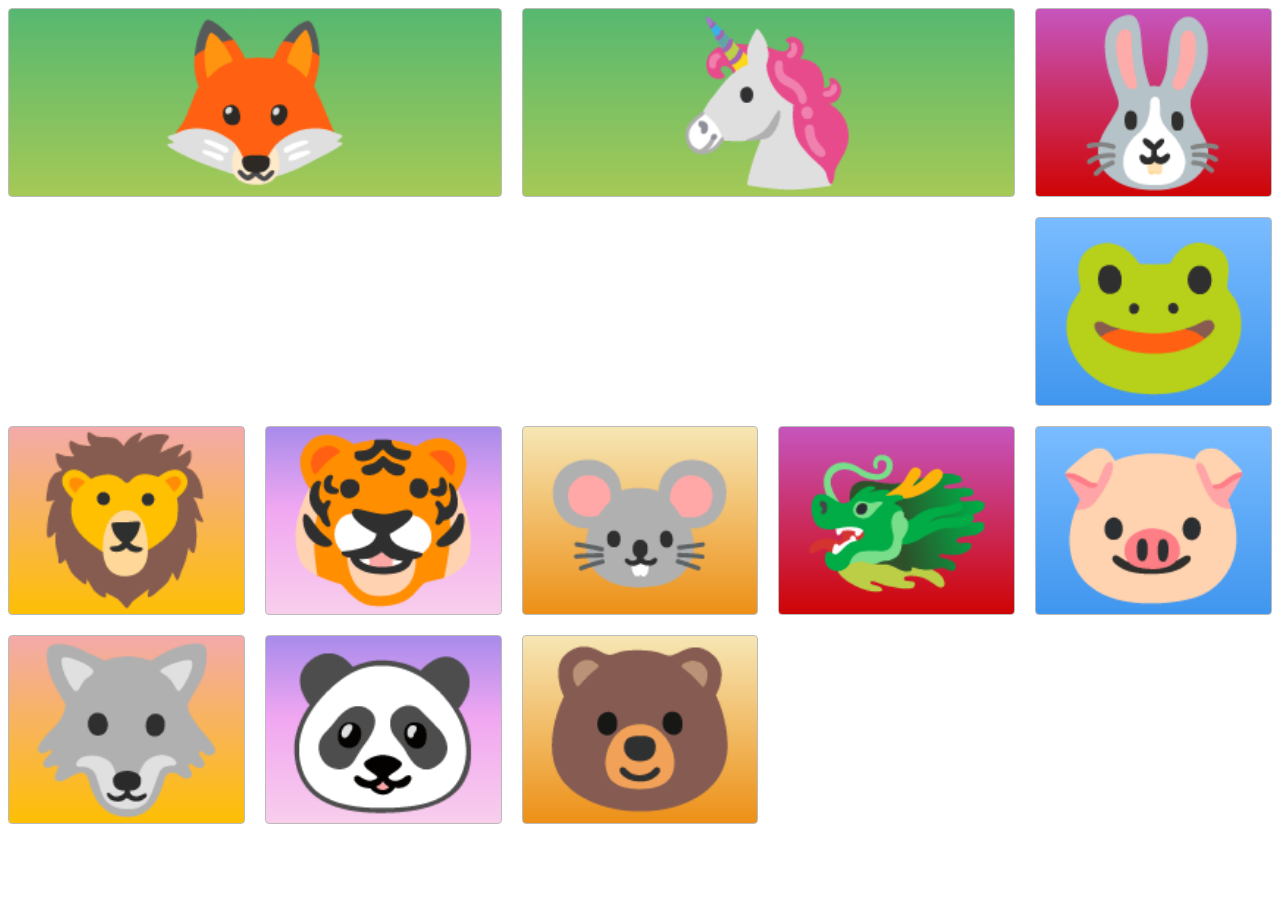
<file: CSS.Grid-Layout/index.html>
<!DOCTYPE html>
<html>
  <head>
    <!-- the below meta tag is default in most modern browsers. however if you have an
  older browser, the emojis may not show up properly. In which case you need this meta
  tag. Read more here: https://teamtreehouse.com/community/meta-charsetutf8-what-does-this-mean-or-what-does-it-do-i-deleted-it-from-the-code-and-nothing-changed -->
    <meta charset="utf-8" />
    <title>Grid Master</title>
    <link rel="stylesheet" type="text/css" href="./style.css" />
  </head>
  <body>
    <div class="container">
      <div class="zone green">🦊</div>
      <div class="zone red">🐰</div>
      <div class="zone blue">🐸</div>
      <div class="zone yellow">🦁</div>
      <div class="zone purple">🐯</div>
      <div class="zone brown">🐭</div>
      <div class="zone green">🦄</div>
      <div class="zone red">🐲</div>
      <div class="zone blue">🐷</div>
      <div class="zone yellow">🐺</div>
      <div class="zone purple">🐼</div>
      <div class="zone brown">🐻</div>
    </div>
  </body>
</html>
</file>
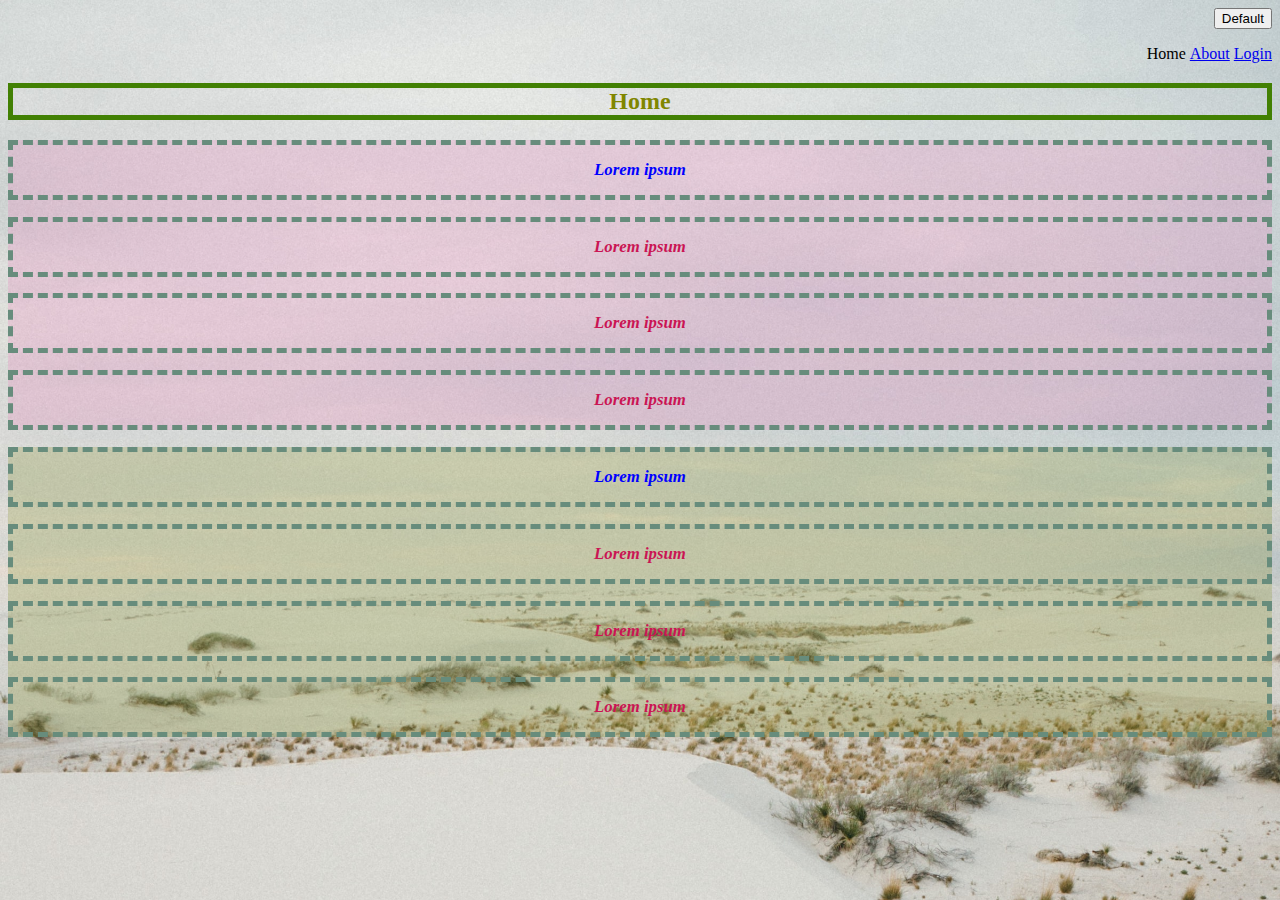
<file: CSS/index.html>
<!DOCTYPE html>
<html>
  <head>
    <title>My first website!</title>
    <link rel="stylesheet" type="text/css" href="/CSS/style.css" />
  </head>
  <body>
    <button class="btn btn-primary">Default</button>
    <header>
      <nav>
        <ul>
          <li>Home</li>
          <li><a href="about.html">About</a></li>
          <li><a href="login.html">Login</a></li>
        </ul>
      </nav>
    </header>
    <section>
      <h2>Home</h2>
      <div id="div1">
        <p class="webText active">Lorem ipsum</p>
        <p class="webText">Lorem ipsum</p>
        <p class="webText">Lorem ipsum</p>
        <p class="webText">Lorem ipsum</p>
      </div>
      <div id="div2">
        <p class="webText active">Lorem ipsum</p>
        <p class="webText">Lorem ipsum</p>
        <p class="webText">Lorem ipsum</p>
        <p class="webText">Lorem ipsum</p>
      </div>
    </section>
  </body>
</html>
</file>
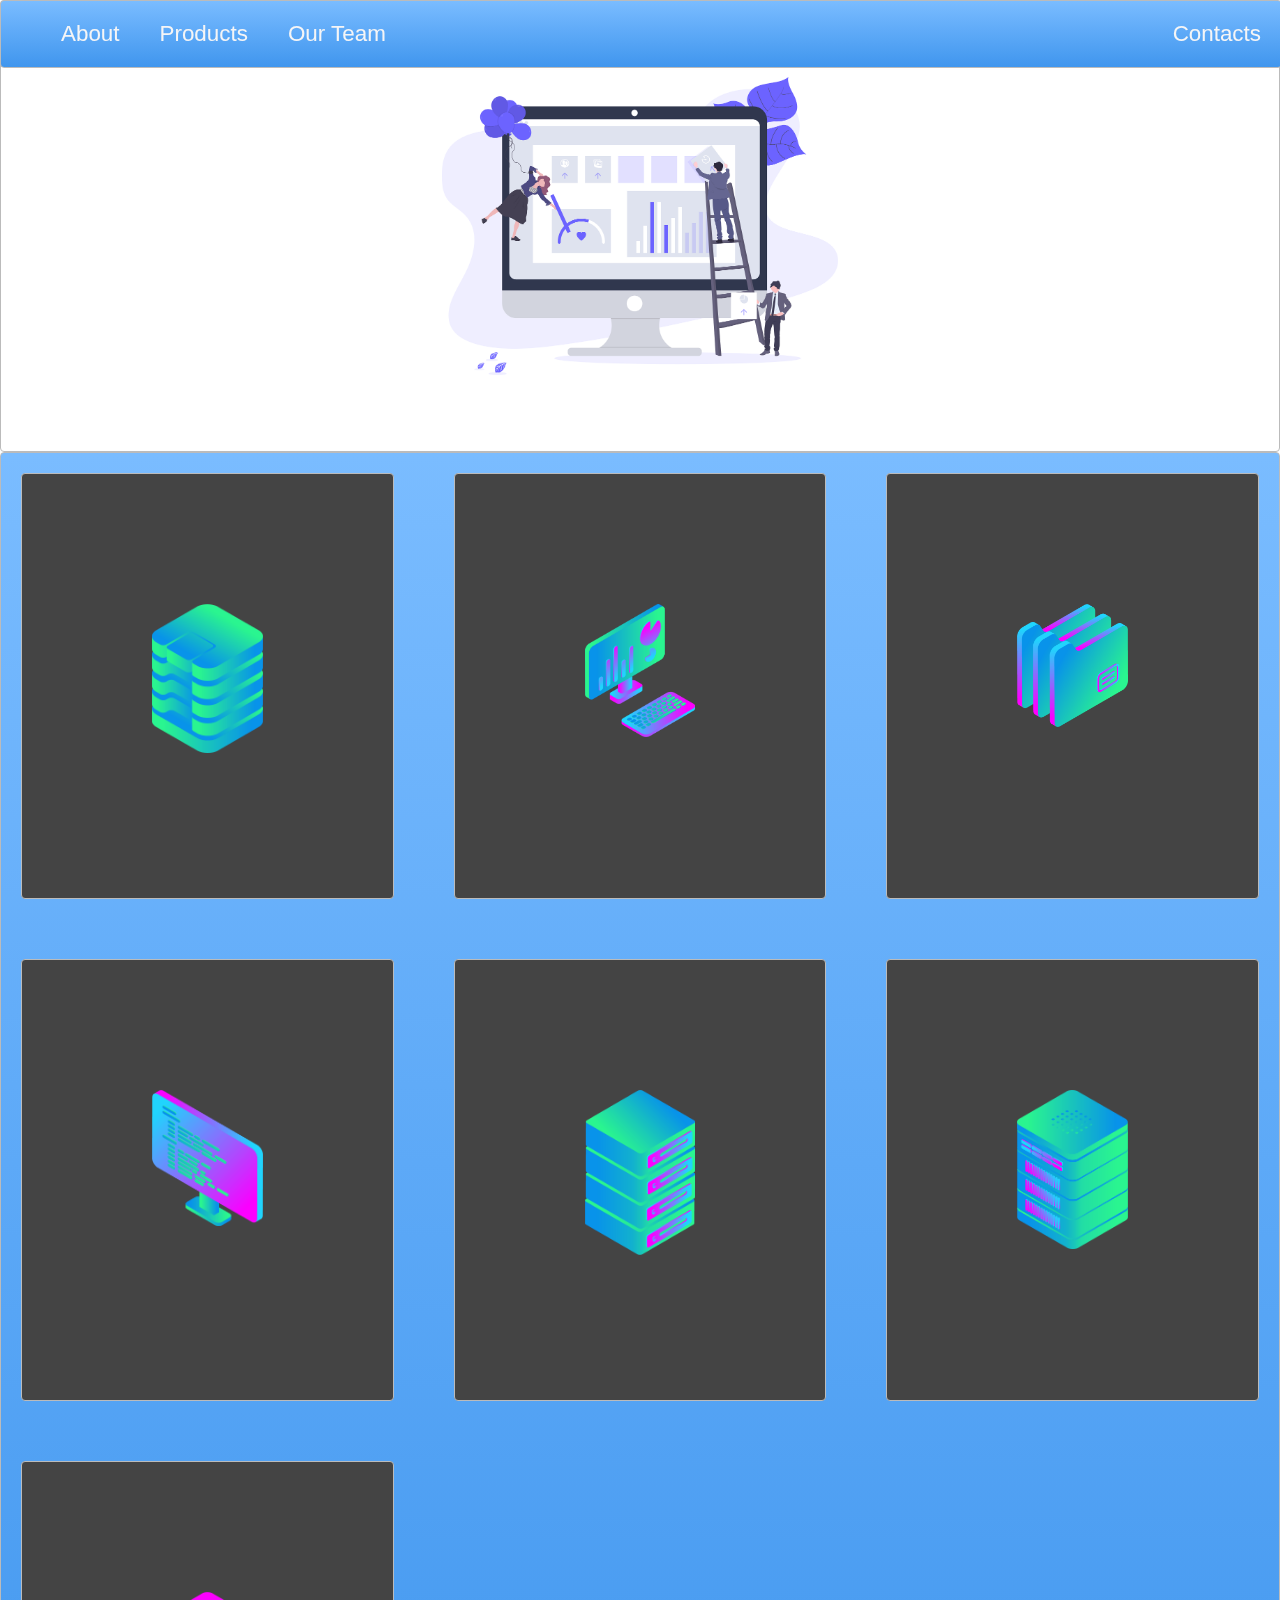
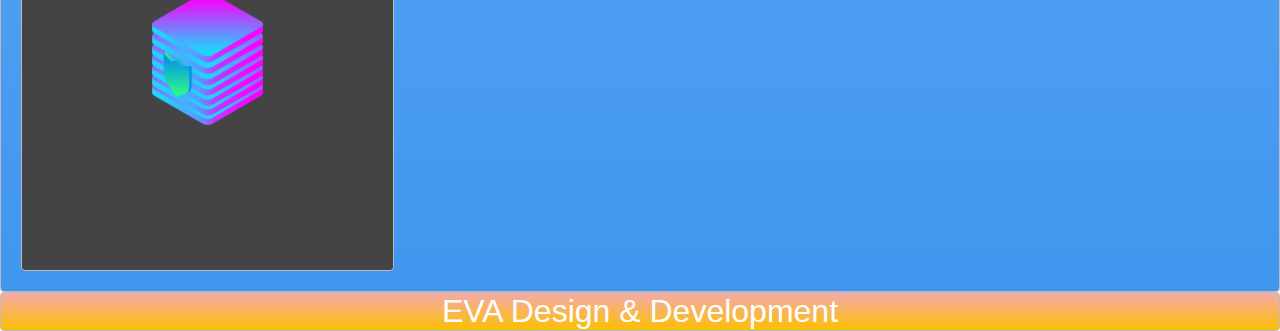
<file: CSS.Grid-Layout/project-start/index.html>
<!DOCTYPE html>
<html>
  <head>
    <title>Layout Master</title>
    <link rel="stylesheet" type="text/css" href="./style.css" />
  </head>
  <body>
    <nav class="zone blue sticky">
      <ul class="main-nav">
        <li><a href="">About</a></li>
        <li><a href="">Products</a></li>
        <li><a href="">Our Team</a></li>
        <li class="push"><a href="">Contacts</a></li>
      </ul>
    </nav>
    <div class="container zone">
      <img
        class="cover"
        src="/CSS.Grid-Layout/project-start/img/undraw.png"
        alt=""
      />
    </div>
    <div class="zone blue grid-wrapper">
      <div class="box zone">
        <img
          src="/CSS.Grid-Layout/project-start/img/data_storage_2_2.png"
          alt=""
        />
      </div>
      <div class="box zone">
        <img
          src="/CSS.Grid-Layout/project-start/img/desktop_analytics_2.png"
          alt=""
        />
      </div>
      <div class="box zone">
        <img src="/CSS.Grid-Layout/project-start/img/files_2.png" alt="" />
      </div>
      <div class="box zone">
        <img
          src="/CSS.Grid-Layout/project-start/img/monitor_coding_2.png"
          alt=""
        />
      </div>
      <div class="box zone">
        <img src="/CSS.Grid-Layout/project-start/img/server_2_2.png" alt="" />
      </div>
      <div class="box zone">
        <img src="/CSS.Grid-Layout/project-start/img/server_3.png" alt="" />
      </div>
      <div class="box zone">
        <img
          src="/CSS.Grid-Layout/project-start/img/server_safe_2.png"
          alt=""
        />
      </div>
    </div>
    <footer class="zone yellow">EVA Design & Development</footer>
  </body>
</html>
</file>
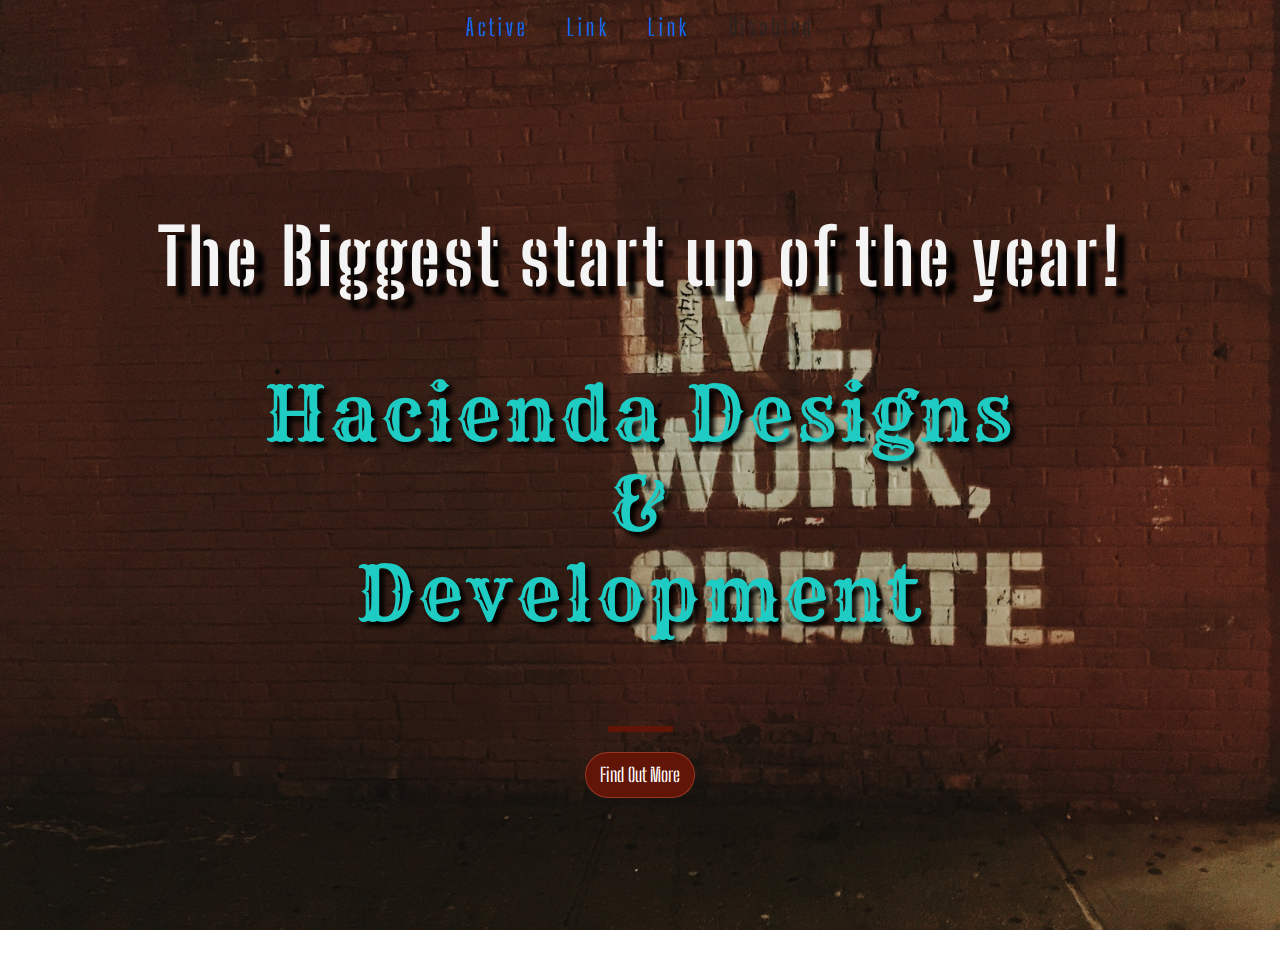
<file: Start-up-landing/startup_files/index.html>
<!DOCTYPE html>
<html>
  <head>
    <title>Startup</title>
    <!-- Required meta tags -->
    <meta charset="utf-8" />
    <meta
      name="viewport"
      content="width=device-width, initial-scale=1, shrink-to-fit=no"
    />
    <link rel="preconnect" href="https://fonts.googleapis.com" />
    <link rel="preconnect" href="https://fonts.gstatic.com" crossorigin />
    <link
      href="https://fonts.googleapis.com/css2?family=Rye&display=swap"
      rel="stylesheet"
    />
    <link
      href="https://fonts.googleapis.com/css2?family=Big+Shoulders+Stencil+Display:wght@300&display=swap"
      rel="stylesheet"
    />
    <!-- CSS only -->
    <link
      rel="stylesheet"
      href="	https://cdn.jsdelivr.net/npm/bootstrap@5.2.3/dist/css/bootstrap.min.css"
    />
    <!-- My own stylesheet -->
    <link href="/Start-up-landing/startup_files/style.css" rel="stylesheet" />
  </head>
  <body>
    <ul class="nav justify-content-center">
      <li class="nav-item">
        <a class="nav-link active" aria-current="page" href="#">Active</a>
      </li>
      <li class="nav-item">
        <a class="nav-link" href="#">Link</a>
      </li>
      <li class="nav-item">
        <a class="nav-link" href="#">Link</a>
      </li>
      <li class="nav-item">
        <a class="nav-link disabled">Disabled</a>
      </li>
    </ul>
    <div
      class="container d-flex justify-content-center align-items-center w-100 h-100"
    >
      <div class="row">
        <header class="text-center">
          <h1>
            <strong>The Biggest start up of the year!</strong>
          </h1>
          <h1 class="hacienda">
            Hacienda Designs <br />& <br />
            Development
          </h1>
        </header>
        <div class="buffer col-12"></div>
        <section class="text-center">
          <hr />
          <a
            href="https://mailchi.mp/ab560cfab0fd/hacienda-designs-development"
          >
            <button type="button" class="btn btn-primary btn-xl">
              Find Out More
            </button></a
          >
        </section>
      </div>
    </div>
  </body>
</html>
</file>
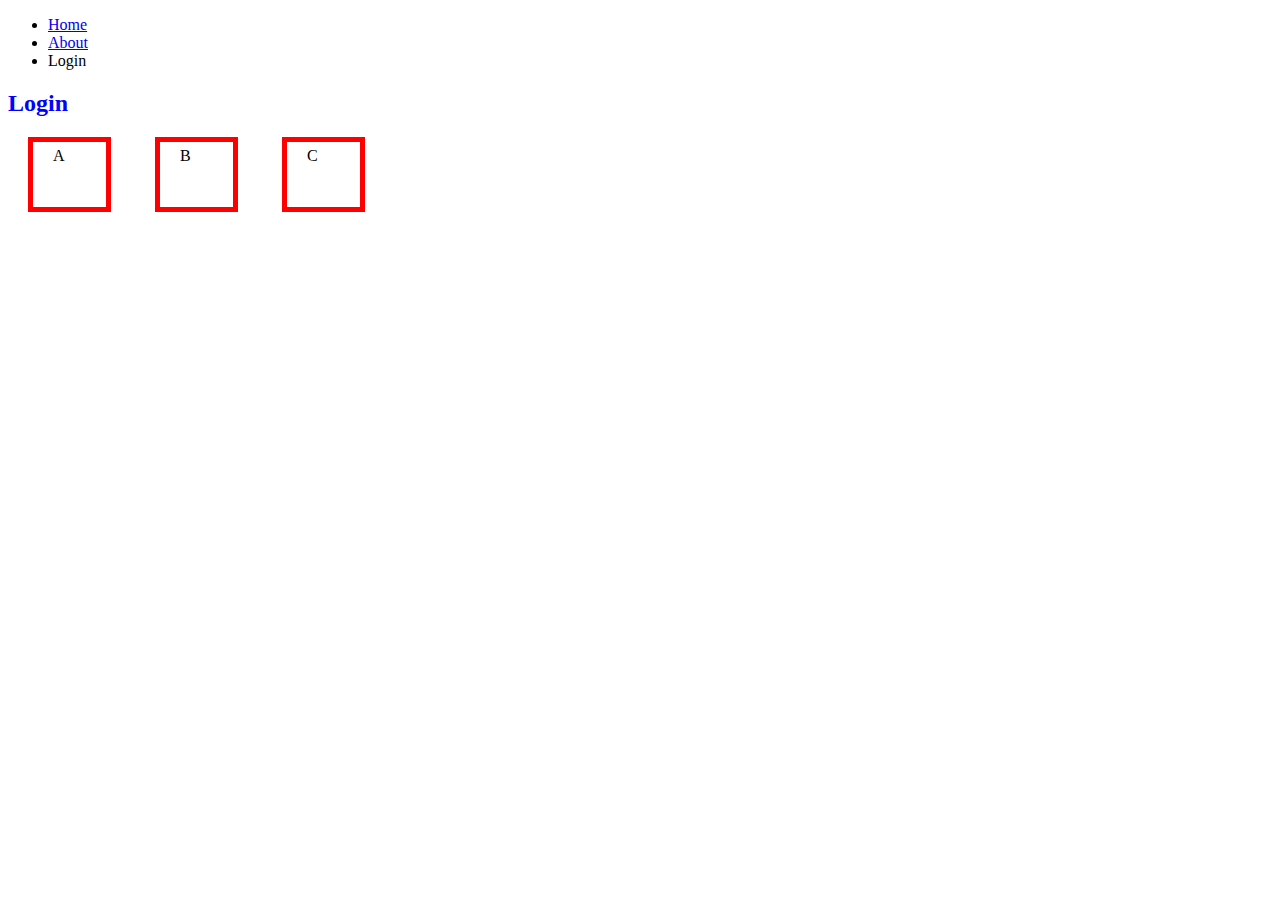
<file: CSS/login.html>
<!DOCTYPE html>
<html>
  <head>
    <title>My first website!</title>
    <link rel="stylesheet" type="text/css" href="/CSS/style2.css" />
  </head>
  <body>
    <header>
      <nav>
        <ul>
          <li><a href="index.html">Home</a></li>
          <li><a href="about.html">About</a></li>
          <li>Login</li>
        </ul>
      </nav>
    </header>
    <section>
      <h2>Login</h2>
      <div class="boxModel">A</div>
      <div class="boxModel">B</div>
      <div class="boxModel">C</div>
    </section>
  </body>
</html>
</file>
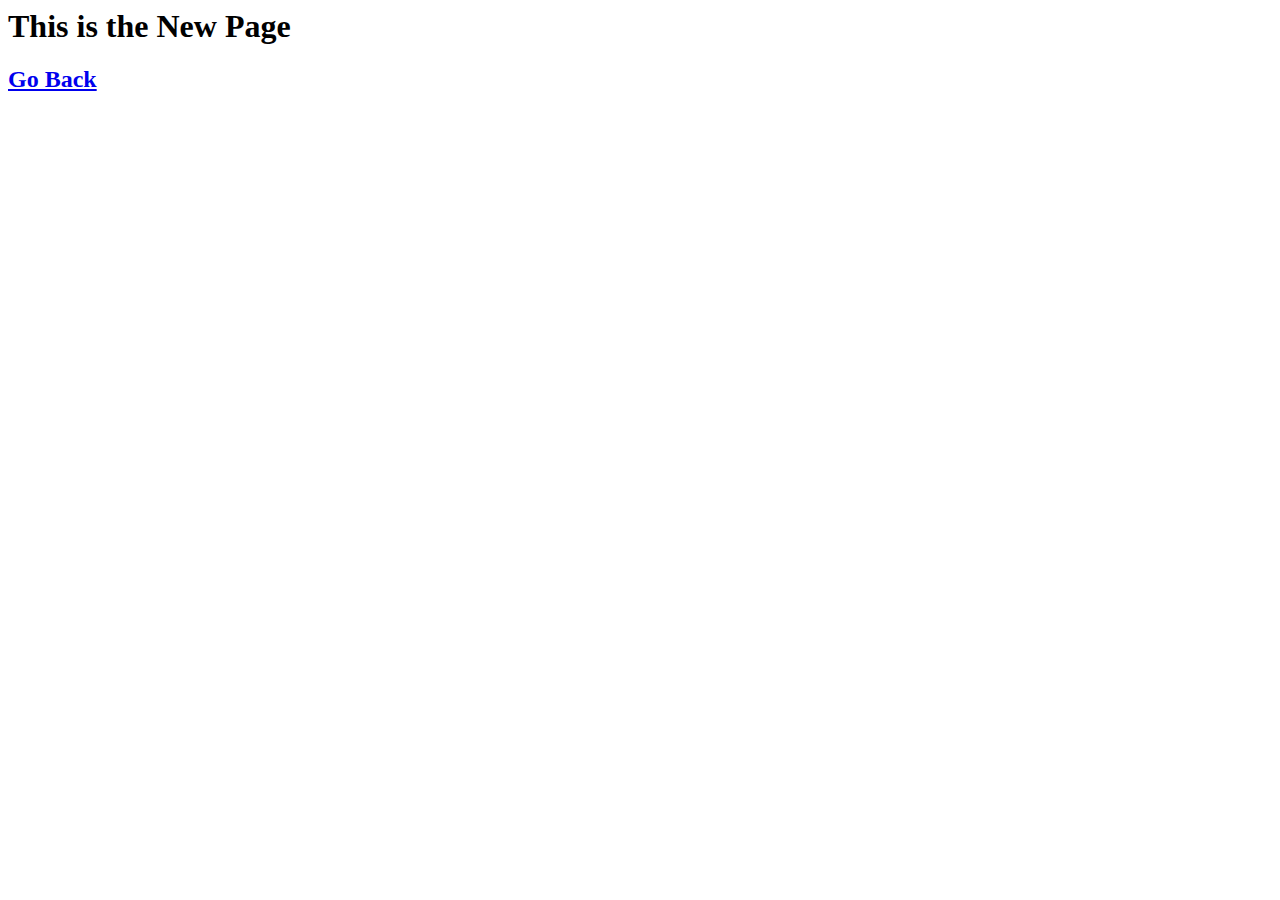
<file: HTML5/newIndexPage.html>
<html lang="en">
  <head>
    <meta charset="UTF-8" />
    <meta http-equiv="X-UA-Compatible" content="IE=edge" />
    <meta name="viewport" content="width=device-width, initial-scale=1.0" />
    <title>New Index Page</title>
    <h1>This is the New Page</h1>
    <a href="/ZTM-WebDev/HTML5/index.html"><h2>Go Back</h2></a>
  </head>
  <body></body>
</html>
</file>
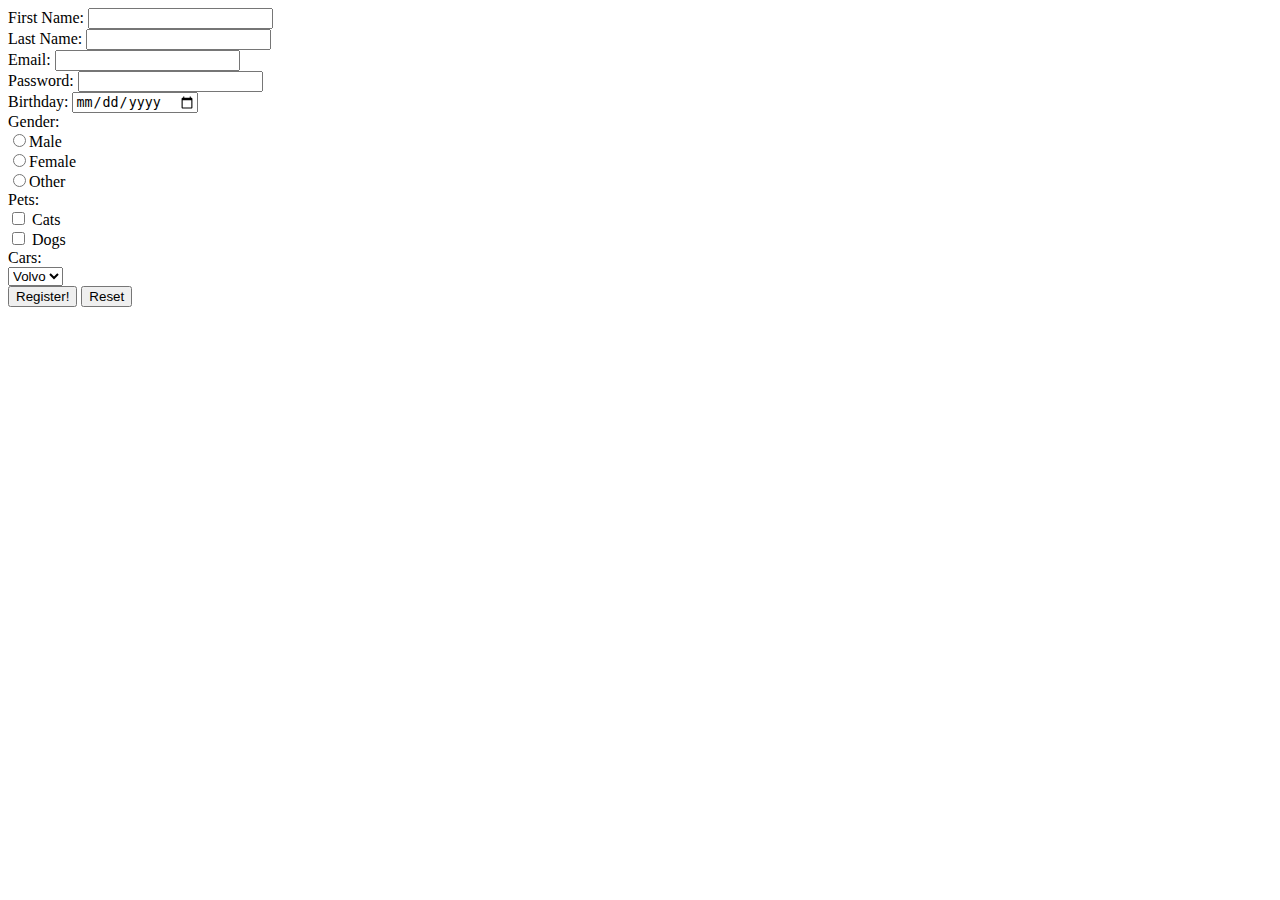
<file: HTML5/register.html>
<html lang="en">
  <head>
    <meta charset="UTF-8" />
    <meta http-equiv="X-UA-Compatible" content="IE=edge" />
    <meta name="viewport" content="width=device-width, initial-scale=1.0" />
    <title>Registration</title>
  </head>
  <body>
    <!-- ? use GET not POST-->

    <form method="get">
      First Name: <input type="text" name="firstName" /><br />
      Last Name: <input type="text" name="lastName" /><br />
      Email: <input type="email" name="email" required /><br />
      Password: <input type="password" name="password" min="5" /><br />
      Birthday: <input type="date" name="birthday" /><br />
      Gender: <br />
      <input type="radio" name="gender" value="Males" />Male<br />
      <input type="radio" name="gender" value="Female" />Female<br />
      <input type="radio" name="gender" value="Other" />Other<br />
      Pets: <br />
      <input type="checkbox" name="cat" /> Cats <br />
      <input type="checkbox" name="dog" /> Dogs <br />
      Cars: <br />
      <select name="Cars">
        <option value="Volvo" name="Volvo">Volvo</option>
        <option value="Audi" name="Audi">Audi</option></select
      ><br />

      <input type="submit" value="Register!" />
      <input type="reset" />
    </form>
  </body>
</html>
</file>
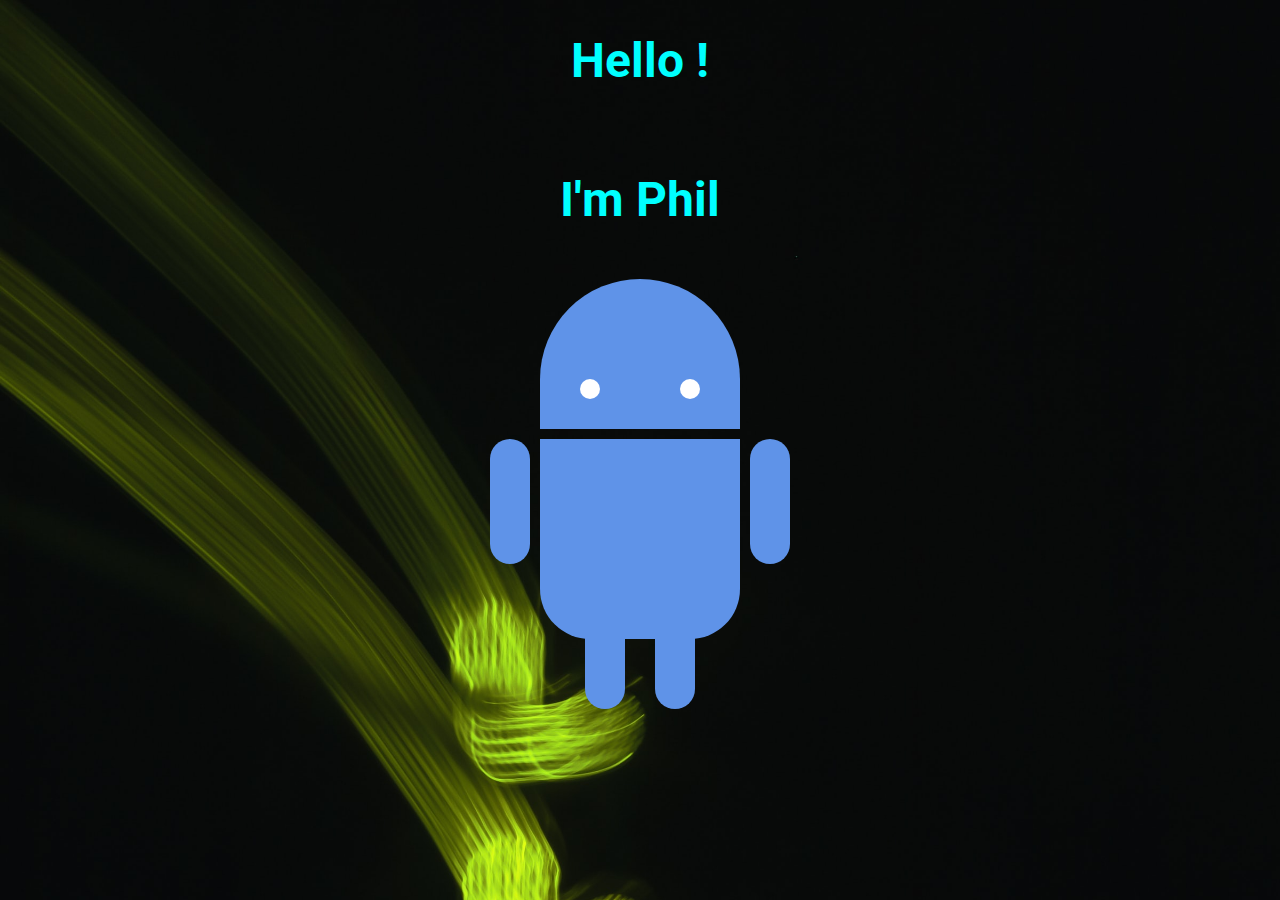
<file: Projects/Robot_Friend/index.Robot.html>
<!DOCTYPE html>
<html>
  <head>
    <title>RoboPage</title>
    <link
      rel="stylesheet"
      type="text/css"
      href="/Projects/Robot_Friend/style.Robot.css"
    />
    <link
      href="https://fonts.googleapis.com/css?family=Roboto"
      rel="stylesheet"
    />
  </head>
  <body>
    <h1 class="hello">Hello !</h1>
    <br />
    <h1 class="phil">I'm Phil</h1>
    <br />
    <div class="robots">
      <div class="android">
        <div class="head">
          <div class="eyes">
            <div class="left_eye"></div>
            <div class="right_eye"></div>
          </div>
        </div>
        <div class="upper_body">
          <div class="left_arm"></div>
          <div class="torso"></div>
          <div class="right_arm"></div>
        </div>
        <div class="lower_body">
          <div class="left_leg"></div>
          <div class="right_leg"></div>
        </div>
      </div>
    </div>
    <div class="parent"></div>
  </body>
</html>
</file>
<file: CSS.Grid-Layout/style.css>
.container {
     display: grid;
     gap: 20px;
     grid-template-columns: repeat(auto-fill, minmax(200px, 1fr));
     grid-template-rows: 1fr;

 }

 .green {
     grid-column: span 2;
     grid-row: 1/3;
     align-self: start;
 }

 .zone {
     cursor: pointer;
     text-align: center;
     font-size: 10em;
     border-radius: 4px;
     border: 1px solid #bbb;
     transition: all 0.3s linear;
 }

 .zone:hover {
     -webkit-box-shadow: rgba(0, 0, 0, 0.8) 0px 5px 15px, inset rgba(0, 0, 0, 0.15) 0px -10px 20px;
     -moz-box-shadow: rgba(0, 0, 0, 0.8) 0px 5px 15px, inset rgba(0, 0, 0, 0.15) 0px -10px 20px;
     -o-box-shadow: rgba(0, 0, 0, 0.8) 0px 5px 15px, inset rgba(0, 0, 0, 0.15) 0px -10px 20px;
     box-shadow: rgba(0, 0, 0, 0.8) 0px 5px 15px, inset rgba(0, 0, 0, 0.15) 0px -10px 20px;
 }


 /*https://paulund.co.uk/how-to-create-shiny-css-buttons*/
 /***********************************************************************
 *  Green Background
 **********************************************************************/
 .green {
     background: #56B870;
     /* Old browsers */
     background: -moz-linear-gradient(top, #56B870 0%, #a5c956 100%);
     /* FF3.6+ */
     background: -webkit-gradient(linear, left top, left bottom, color-stop(0%, #56B870), color-stop(100%, #a5c956));
     /* Chrome,Safari4+ */
     background: -webkit-linear-gradient(top, #56B870 0%, #a5c956 100%);
     /* Chrome10+,Safari5.1+ */
     background: -o-linear-gradient(top, #56B870 0%, #a5c956 100%);
     /* Opera 11.10+ */
     background: -ms-linear-gradient(top, #56B870 0%, #a5c956 100%);
     /* IE10+ */
     background: linear-gradient(top, #56B870 0%, #a5c956 100%);
     /* W3C */
 }

 /***********************************************************************
 *  Red Background
 **********************************************************************/
 .red {
     background: #C655BE;
     /* Old browsers */
     background: -moz-linear-gradient(top, #C655BE 0%, #cf0404 100%);
     /* FF3.6+ */
     background: -webkit-gradient(linear, left top, left bottom, color-stop(0%, #C655BE), color-stop(100%, #cf0404));
     /* Chrome,Safari4+ */
     background: -webkit-linear-gradient(top, #C655BE 0%, #cf0404 100%);
     /* Chrome10+,Safari5.1+ */
     background: -o-linear-gradient(top, #C655BE 0%, #cf0404 100%);
     /* Opera 11.10+ */
     background: -ms-linear-gradient(top, #C655BE 0%, #cf0404 100%);
     /* IE10+ */
     background: linear-gradient(top, #C655BE 0%, #cf0404 100%);
     /* W3C */
 }

 /***********************************************************************
 *  Yellow Background
 **********************************************************************/
 .yellow {
     background: #F3AAAA;
     /* Old browsers */
     background: -moz-linear-gradient(top, #F3AAAA 0%, #febf04 100%);
     /* FF3.6+ */
     background: -webkit-gradient(linear, left top, left bottom, color-stop(0%, #F3AAAA), color-stop(100%, #febf04));
     /* Chrome,Safari4+ */
     background: -webkit-linear-gradient(top, #F3AAAA 0%, #febf04 100%);
     /* Chrome10+,Safari5.1+ */
     background: -o-linear-gradient(top, #F3AAAA 0%, #febf04 100%);
     /* Opera 11.10+ */
     background: -ms-linear-gradient(top, #F3AAAA 0%, #febf04 100%);
     /* IE10+ */
     background: linear-gradient(top, #F3AAAA 0%, #febf04 100%);
     /* W3C */
 }

 /***********************************************************************
 *  Blue Background
 **********************************************************************/
 .blue {
     background: #7abcff;
     /* Old browsers */
     background: -moz-linear-gradient(top, #7abcff 0%, #60abf8 44%, #4096ee 100%);
     /* FF3.6+ */
     background: -webkit-gradient(linear, left top, left bottom, color-stop(0%, #7abcff), color-stop(44%, #60abf8), color-stop(100%, #4096ee));
     /* Chrome,Safari4+ */
     background: -webkit-linear-gradient(top, #7abcff 0%, #60abf8 44%, #4096ee 100%);
     /* Chrome10+,Safari5.1+ */
     background: -o-linear-gradient(top, #7abcff 0%, #60abf8 44%, #4096ee 100%);
     /* Opera 11.10+ */
     background: -ms-linear-gradient(top, #7abcff 0%, #60abf8 44%, #4096ee 100%);
     /* IE10+ */
     background: linear-gradient(top, #7abcff 0%, #60abf8 44%, #4096ee 100%);
     /* W3C */
 }

 /***********************************************************************
 *  Purple Background
 **********************************************************************/
 .purple {
     background: #A88BEB;
     /* Old browsers */
     background: -moz-linear-gradient(top, #A88BEB 0%, #F1A7F1 44%, #F8CEEC 100%);
     /* FF3.6+ */
     background: -webkit-gradient(linear, left top, left bottom, color-stop(0%, #A88BEB), color-stop(44%, #F1A7F1), color-stop(100%, #F8CEEC));
     /* Chrome,Safari4+ */
     background: -webkit-linear-gradient(top, #A88BEB 0%, #F1A7F1 44%, #F8CEEC 100%);
     /* Chrome10+,Safari5.1+ */
     background: -o-linear-gradient(top, #A88BEB 0%, #F1A7F1 44%, #F8CEEC 100%);
     /* Opera 11.10+ */
     background: -ms-linear-gradient(top, #A88BEB 0%, #F1A7F1 44%, #F8CEEC 100%);
     /* IE10+ */
     background: linear-gradient(top, #A88BEB 0%, #F1A7F1 44%, #F8CEEC 100%);
     /* W3C */
 }

 /***********************************************************************
 *  Brown Background
 **********************************************************************/
 .brown {
     background: #f6e6b4;
     /* Old browsers */
     background: -moz-linear-gradient(top, #f6e6b4 0%, #ed9017 100%);
     /* FF3.6+ */
     background: -webkit-gradient(linear, left top, left bottom, color-stop(0%, #f6e6b4), color-stop(100%, #ed9017));
     /* Chrome,Safari4+ */
     background: -webkit-linear-gradient(top, #f6e6b4 0%, #ed9017 100%);
     /* Chrome10+,Safari5.1+ */
     background: -o-linear-gradient(top, #f6e6b4 0%, #ed9017 100%);
     /* Opera 11.10+ */
     background: -ms-linear-gradient(top, #f6e6b4 0%, #ed9017 100%);
     /* IE10+ */
     background: linear-gradient(top, #f6e6b4 0%, #ed9017 100%);
     /* W3C */
     filter: progid:DXImageTransform.Microsoft.gradient(startColorstr='#f6e6b4', endColorstr='#ed9017', GradientType=0);
     /* IE6-9 */
 }
</file>
<file: CSS/style.css>
*{
    text-align: right;
}

body{
    background-image: url(/CSS/Images/White_sand.jpg);
    background-size:cover;
}




h2{
    color:#808600;
    text-align: center;
    border: 5px solid #428003;
    cursor: pointer;
}
p{
    color:#808600;
    text-align: center;
    border: 5px solid #428003;
    cursor: pointer;
}



p{  
    color: #ca1554;
    line-height: 50px ;
    font-style: italic;
    font-weight: bold;
    font-size: 105%;
    font-family: 'Poiret One', cursive;
}

img{
    float: right;
}
footer{
    clear: both;
    text-align:center ;
    font-weight: bold;
    font-size: 105%;
    font-family: 'Poiret One', cursive;
    border: 2px dashed  #428003;
}
li{ 
    list-style: none;
    display: inline-block;
}

.webText{
    border: 5px dashed  #678c7c;
    ;
}
.active{
    color: blue ;
}


#div1{
    background: rgba(247, 110, 185, 0.2);
}

#div2{
    background-color:rgba(114, 132, 1, 0.2) ;
}
</file>
<file: CSS.Grid-Layout/project-start/style.css>
body {
    margin: auto 0;
    font-family: Arial, Helvetica, sans-serif;
}


.zone {
    cursor: pointer;
    /* display: inline-block; */
    color: #FFF;
    font-size: 2em;
    border-radius: 4px;
    border: 1px solid #bbb;
    transition: all 0.3s linear;
}

.zone:hover {
    -webkit-box-shadow: rgba(0, 0, 0, 0.8) 0px 5px 15px, inset rgba(0, 0, 0, 0.15) 0px -10px 20px;
    -moz-box-shadow: rgba(0, 0, 0, 0.8) 0px 5px 15px, inset rgba(0, 0, 0, 0.15) 0px -10px 20px;
    -o-box-shadow: rgba(0, 0, 0, 0.8) 0px 5px 15px, inset rgba(0, 0, 0, 0.15) 0px -10px 20px;
    box-shadow: rgba(0, 0, 0, 0.8) 0px 5px 15px, inset rgba(0, 0, 0, 0.15) 0px -10px 20px;
}

.box:hover {
    transform: rotate(-7deg);

}

/* nav */
.sticky {
    position: fixed;
    top: 0;
    width: 100%;
}

.main-nav {
    display: flex;
    list-style: none;
    font-size: .7em;
    margin: 0;
}

@media only screen and(max-with:600px) {
    .main-nav {
        font-size: .5em;
        padding: 0;
    }
}

li {
    padding: 20px;
}

.push {
    margin-left: auto;
}

a {
    color: #f5f5f6;
    text-decoration: none;
}

/* COVER */
.container {
    display: flex;
    align-items: center;
    justify-content: center;
    height: 50vh;

}

.cover {
    width: 30rem;
}

/* GRID */
.grid-wrapper {
    display: grid;
    gap: 20px;
    grid-template-columns: repeat(auto-fill, minmax(350px, 1fr));

}

.box>img {
    width: 100%;
}

.box {
    background-color: #444;
    padding: 130px;
    margin: 20px;
}

footer {
    text-align: center;
}




/*https://paulund.co.uk/how-to-create-shiny-css-buttons*/
/***********************************************************************
 *  Green Background
 **********************************************************************/
.green {
    background: #56B870;
    /* Old browsers */
    background: -moz-linear-gradient(top, #56B870 0%, #a5c956 100%);
    /* FF3.6+ */
    background: -webkit-gradient(linear, left top, left bottom, color-stop(0%, #56B870), color-stop(100%, #a5c956));
    /* Chrome,Safari4+ */
    background: -webkit-linear-gradient(top, #56B870 0%, #a5c956 100%);
    /* Chrome10+,Safari5.1+ */
    background: -o-linear-gradient(top, #56B870 0%, #a5c956 100%);
    /* Opera 11.10+ */
    background: -ms-linear-gradient(top, #56B870 0%, #a5c956 100%);
    /* IE10+ */
    background: linear-gradient(top, #56B870 0%, #a5c956 100%);
    /* W3C */
}

/***********************************************************************
 *  Red Background
 **********************************************************************/
.red {
    background: #C655BE;
    /* Old browsers */
    background: -moz-linear-gradient(top, #C655BE 0%, #cf0404 100%);
    /* FF3.6+ */
    background: -webkit-gradient(linear, left top, left bottom, color-stop(0%, #C655BE), color-stop(100%, #cf0404));
    /* Chrome,Safari4+ */
    background: -webkit-linear-gradient(top, #C655BE 0%, #cf0404 100%);
    /* Chrome10+,Safari5.1+ */
    background: -o-linear-gradient(top, #C655BE 0%, #cf0404 100%);
    /* Opera 11.10+ */
    background: -ms-linear-gradient(top, #C655BE 0%, #cf0404 100%);
    /* IE10+ */
    background: linear-gradient(top, #C655BE 0%, #cf0404 100%);
    /* W3C */
}

/***********************************************************************
 *  Yellow Background
 **********************************************************************/
.yellow {
    background: #F3AAAA;
    /* Old browsers */
    background: -moz-linear-gradient(top, #F3AAAA 0%, #febf04 100%);
    /* FF3.6+ */
    background: -webkit-gradient(linear, left top, left bottom, color-stop(0%, #F3AAAA), color-stop(100%, #febf04));
    /* Chrome,Safari4+ */
    background: -webkit-linear-gradient(top, #F3AAAA 0%, #febf04 100%);
    /* Chrome10+,Safari5.1+ */
    background: -o-linear-gradient(top, #F3AAAA 0%, #febf04 100%);
    /* Opera 11.10+ */
    background: -ms-linear-gradient(top, #F3AAAA 0%, #febf04 100%);
    /* IE10+ */
    background: linear-gradient(top, #F3AAAA 0%, #febf04 100%);
    /* W3C */
}

/***********************************************************************
 *  Blue Background
 **********************************************************************/
.blue {
    background: #7abcff;
    /* Old browsers */
    background: -moz-linear-gradient(top, #7abcff 0%, #60abf8 44%, #4096ee 100%);
    /* FF3.6+ */
    background: -webkit-gradient(linear, left top, left bottom, color-stop(0%, #7abcff), color-stop(44%, #60abf8), color-stop(100%, #4096ee));
    /* Chrome,Safari4+ */
    background: -webkit-linear-gradient(top, #7abcff 0%, #60abf8 44%, #4096ee 100%);
    /* Chrome10+,Safari5.1+ */
    background: -o-linear-gradient(top, #7abcff 0%, #60abf8 44%, #4096ee 100%);
    /* Opera 11.10+ */
    background: -ms-linear-gradient(top, #7abcff 0%, #60abf8 44%, #4096ee 100%);
    /* IE10+ */
    background: linear-gradient(top, #7abcff 0%, #60abf8 44%, #4096ee 100%);
    /* W3C */
}
</file>
<file: Start-up-landing/startup_files/style.css>
body,
html {
  font-family: 'Big Shoulders Stencil Display', cursive;

  font-size: 1.2rem;
  letter-spacing: .2rem;
  width: 100%;
  height: 100%;
  background: url(/Start-up-landing/startup_files/images/jon-tyson-QL0FAxaq2z0-unsplash.jpg) no-repeat center center fixed;
  background-size: cover;
}



strong {
  transition: ease-in 2s;

  font-size: 4rem;
  color: rgb(244, 244, 244);
  text-shadow: 10px 10px 5px #000000;
  padding-top: 2rem;
}

.hacienda {
  font-family: 'Rye', cursive;
  transition: ease-in 2s;
  font-size: 75px;
  color: rgb(30, 204, 195);
  text-shadow: 5px 5px 5px #000000;
  padding-top: 3rem;
}

.buffer {
  height: 3rem;
}

.btn {
  font-weight: 500;
  border-radius: 300px;
}

.btn-primary {
  background-color: #611507;
  border-color: #d658427e;
}

.btn-primary:hover {
  background-color: black;
  border-color: #F05F44;
  border-width: 2px;
}

.btn-xl {
  padding: 1rem, 2rem;
}

hr {
  margin: 20px auto;
  color: #611507;
  border: 3px solid #611507;
  max-width: 65px;
  opacity: 1;
}
</file>
<file: CSS/style2.css>
h2{
    color: blue;
}

.boxModel{
    border: 5px solid red;
    display: inline-block;
    padding: 5px 20px;
    margin: 0px 20px;
    width: 33px;
    height: 55px;
}
</file>
<file: Projects/Robot_Friend/style.Robot.css>
body {
	background-image: url(/CSS/Images/Black_yello.jpg);
	background-size: cover;
	margin: 0px;
	margin-top: 20px;
}


h1 {
	flex: auto;
	text-align: center;
	font-family: 'Roboto', sans-serif;
	font-size: 36pt;
	color: aqua;
	transition: all 1s;
	transform: rotate(360deg);



}

.hello:hover {
	transform: scale(1.2);
	transition: 1s
}

.phil:hover {
	transform: scale(2.1);
	transition: 50ms;

}





.robots {

	flex-wrap: wrap;
	display: flex;
	justify-content: center;

}

.head,
.left_arm,
.torso,
.right_arm,
.left_leg,
.right_leg {
	background-color: #5f93e8;

}

.head {
	width: 200px;
	margin: 0 auto;
	height: 150px;
	border-radius: 200px 200px 0 0;
	margin-bottom: 10px;
}

.eyes {
	display: flex;
}

.head:hover {
	width: 300px;
	transition: 1s ease-in-out;
	transition: 2s ease-in-out;
	transform: rotate(-360deg)
}

.upper_body {
	width: 300px;
	height: 150px;
	display: flex;

}


.left_arm, .right_arm {
	width: 40px;
	height: 125px;
	border-radius: 100px;
}

.left_arm {
	margin-right: 10px;
}

.left_arm:hover {

	transform: rotate(120deg);
}

.right_arm {
	margin-left: 10px;
}

.right_arm:hover {

	transform: rotate(-120deg);
}


.torso {
	width: 200px;
	height: 200px;
	border-radius: 0 0 50px 50px;
}

.torso:hover {

	transition: 1s ease-in-out;
	transform: rotate(360deg)
}


.lower_body {
	width: 200px;
	height: 200px;
	/* This is another useful property. Hmm what do you think it does?*/
	margin: 0 auto;
	display: flex;

}

.left_leg, .right_leg {
	width: 40px;
	height: 120px;
	border-radius: 0 0 100px 100px;
}

.left_leg {
	margin-left: 45px;

}

.right_leg {
	margin-left: 30px;

}


.left_leg:hover {

	transform: rotate(20deg);
}

.right_leg:hover {

	transform: rotate(-20deg);
}



.left_eye, .right_eye {
	width: 20px;
	height: 20px;
	border-radius: 15px;
	background-color: white;
}

.left_eye {
	/* These properties are new and you haven't encountered
	in this course. Check out CSS Tricks to see what it does! */
	position: relative;
	top: 100px;
	left: 40px;
}

.right_eye {
	position: relative;
	top: 100px;
	left: 120px;
}
</file>
